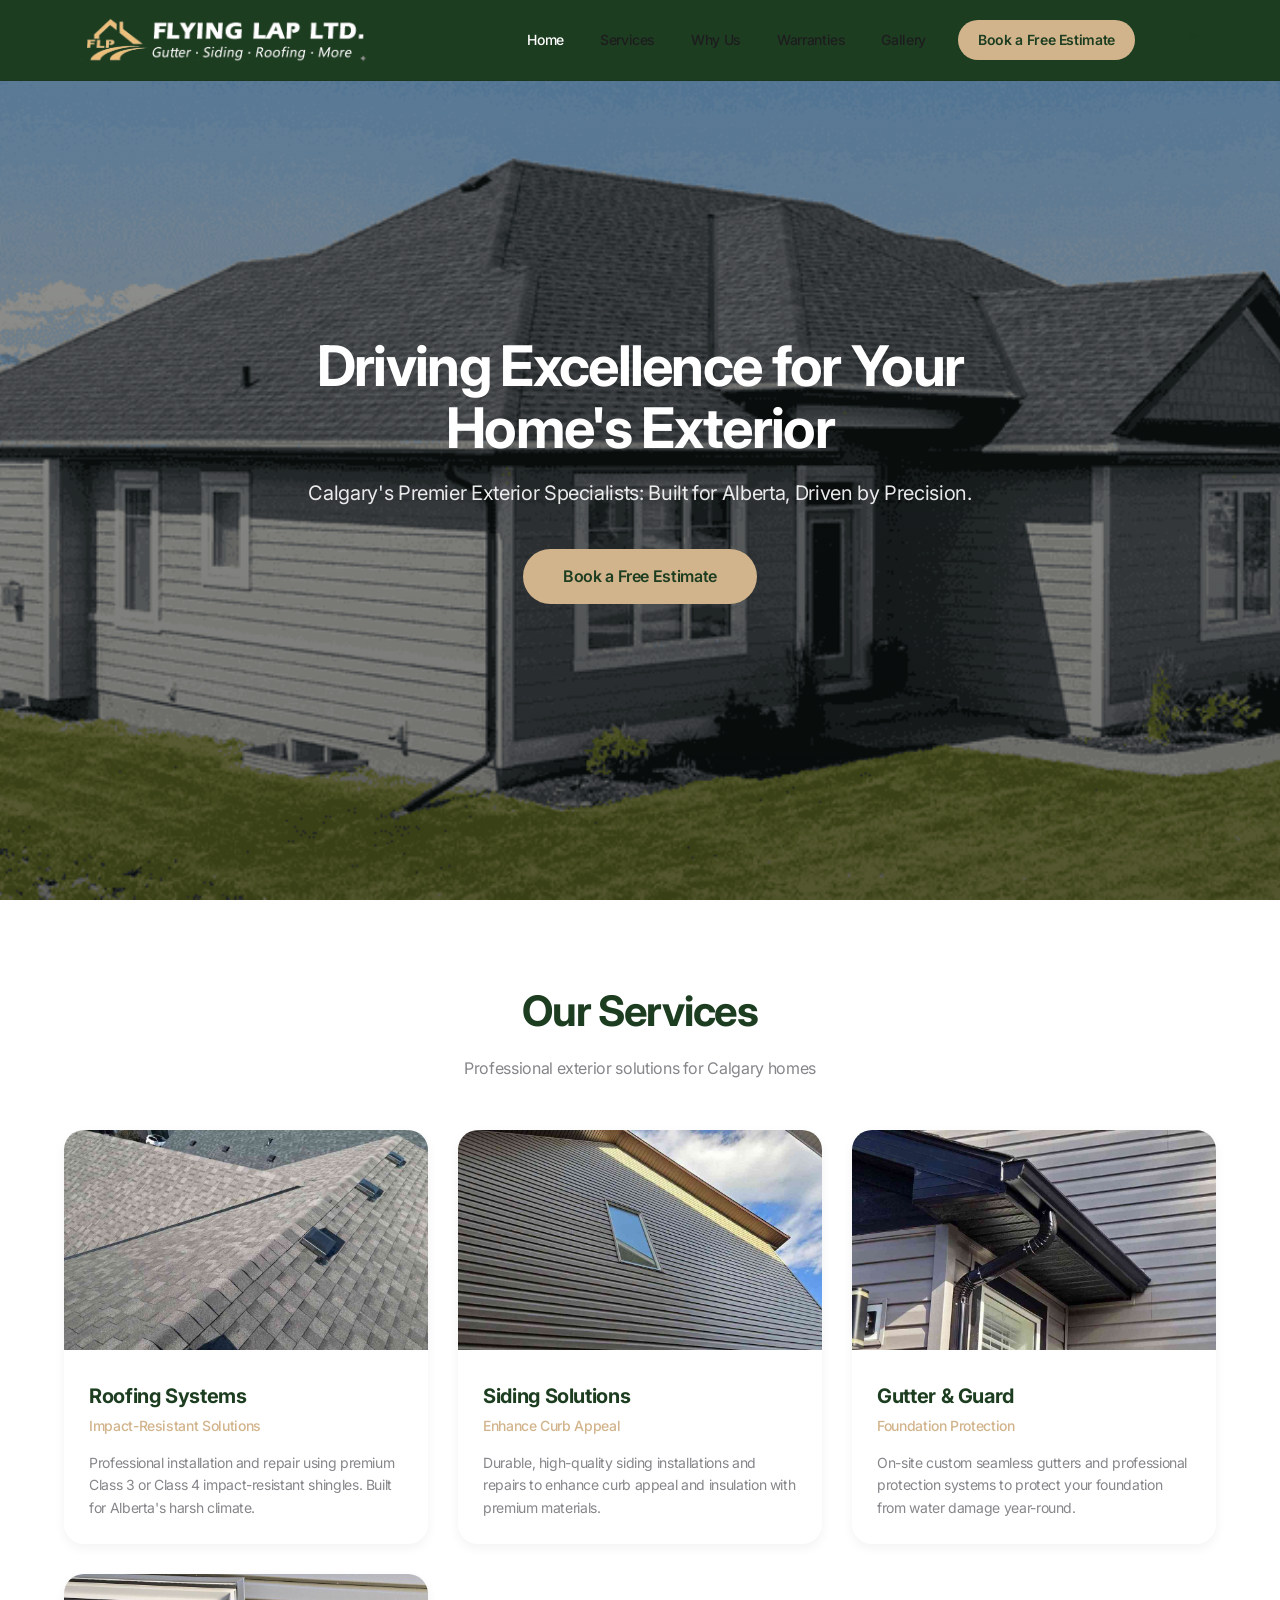
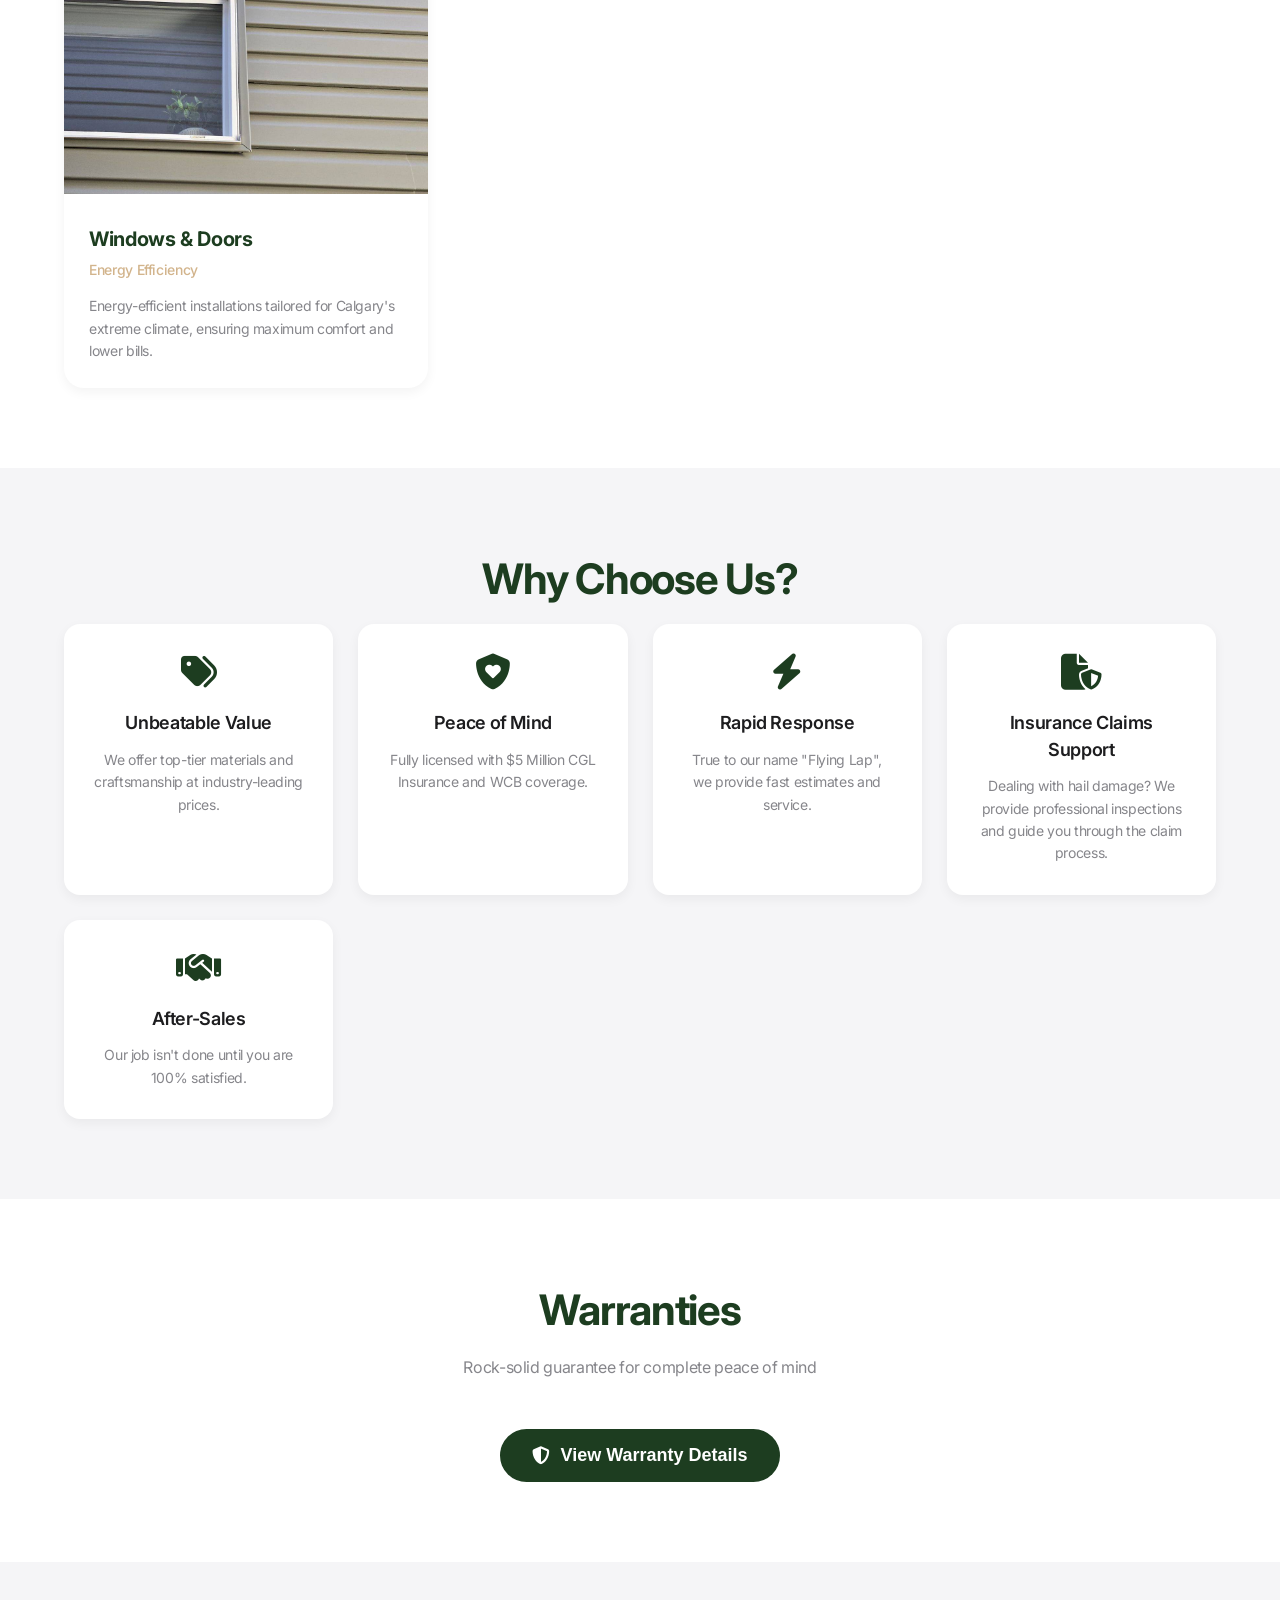
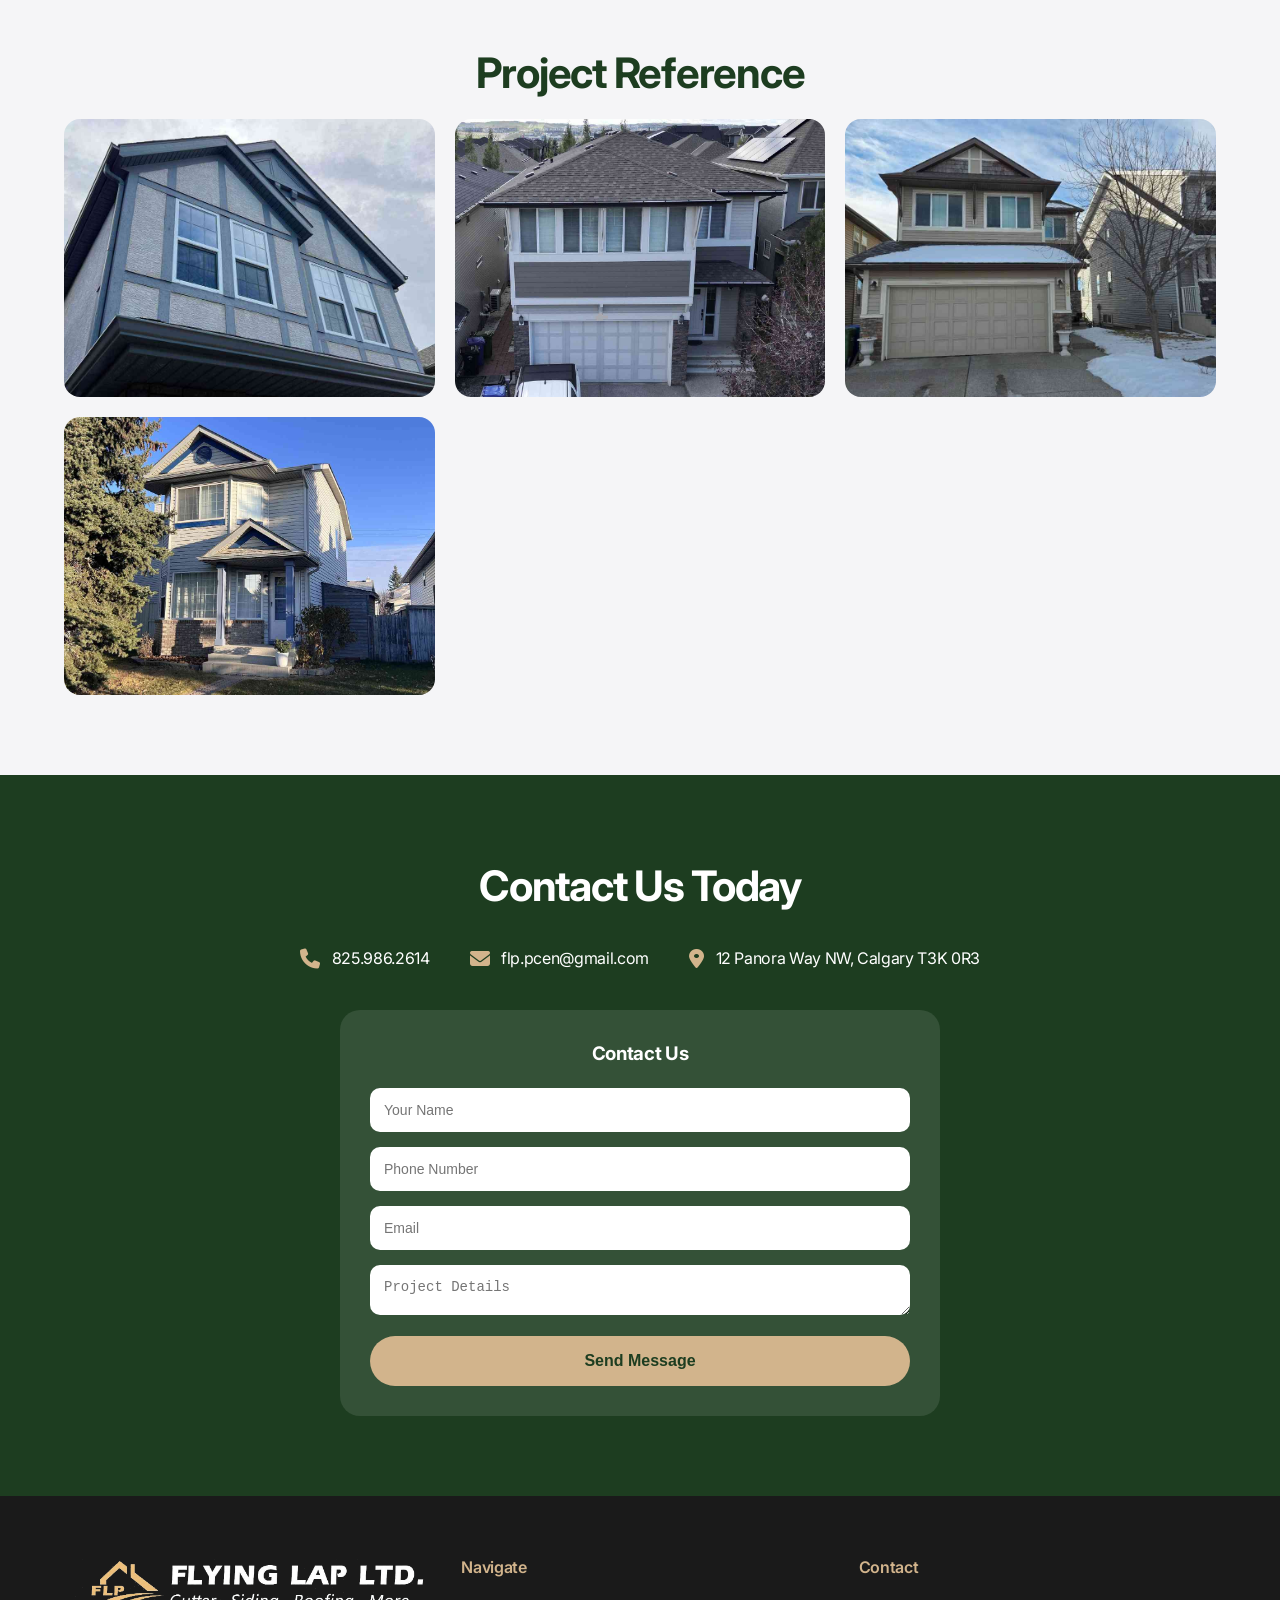
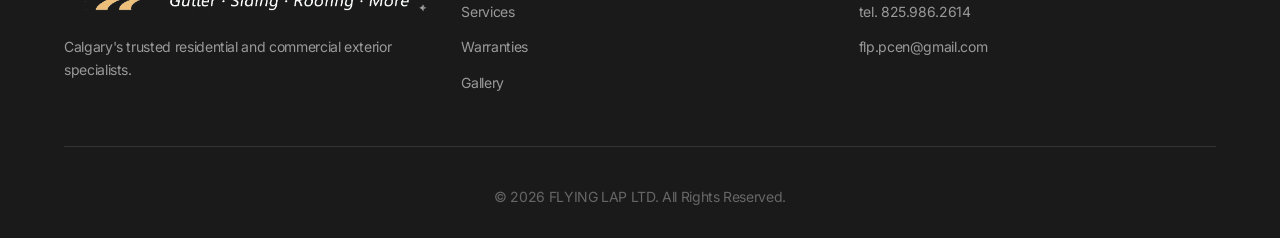
<file: index.html>
<!doctype html>
<html lang="en">
    <head>
        <meta charset="UTF-8" />
        <meta name="viewport" content="width=device-width, initial-scale=1.0" />
        <title>FLYING LAP LTD. | Gutters | Siding | Roofing | Calgary</title>
        
        <!-- SEO Meta Tags -->
        <meta name="description" content="Calgary's premier exterior specialists: roofing, siding, gutters, windows & doors. Licensed & insured with $5M CGL. Free estimates. Call 825.986.2614" />
        <meta name="keywords" content="Calgary roofing, gutters Calgary, siding contractors, window replacement, home exterior, Alberta roofing, Flying Lap Ltd." />
        <meta name="author" content="FLYING LAP LTD." />
        <meta name="robots" content="index, follow" />
        <meta name="geo.region" content="CA-AB" />
        <meta name="geo.placename" content="Calgary" />
        
        <!-- Open Graph / Facebook -->
        <meta property="og:type" content="website" />
        <meta property="og:url" content="https://flyinglap.ca/" />
        <meta property="og:title" content="FLYING LAP LTD. | Calgary Exterior Experts" />
        <meta property="og:description" content="Professional roofing, siding, gutters & windows. Free estimates. Call 825.986.2614" />
        <meta property="og:image" content="https://flyinglap.ca/Pic%20of%20website/Pic_Home.png" />
        
        <!-- Twitter -->
        <meta name="twitter:card" content="summary_large_image" />
        <meta name="twitter:title" content="FLYING LAP LTD. | Calgary Exterior Experts" />
        <meta name="twitter:description" content="Professional roofing, siding, gutters & windows. Free estimates." />
        
        <!-- Canonical URL -->
        <link rel="canonical" href="https://flyinglap.ca/" />
        
        <!-- Favicon -->
        <link rel="icon" type="image/png" href="Pic%20of%20website/logo1.png" />
        <link rel="preconnect" href="https://fonts.googleapis.com" />
        <link rel="preconnect" href="https://fonts.gstatic.com" crossorigin />
        <link
            href="https://fonts.googleapis.com/css2?family=Inter:wght@100;300;400;500;600;700;800&family=Noto+Sans+SC:wght@100;300;400;700&display=swap"
            rel="stylesheet"
        />
        <link
            rel="stylesheet"
            href="https://cdnjs.cloudflare.com/ajax/libs/font-awesome/6.4.0/css/all.min.css"
        />
        <style>
                    :root {--primary:#1d3d20;--accent:#d2b48c;--text-main:#1d1d1f;--text-muted:#86868b;--white:#ffffff;--bg-light:#f5f5f7;--glass-bg:rgba(255,255,255,0.72);--glass-blur:blur(20px)saturate(180%);--glass-border:rgba(0,0,0,0.08);--shadow-subtle:0 4px 12px rgba(0,0,0,0.05);--shadow-elevated:0 10px 30px rgba(0,0,0,0.08);--transition-apple:all 0.4s cubic-bezier(0.25,0.46,0.45,0.94)}
                    *{margin:0;padding:0;box-sizing:border-box}
                    html{scroll-behavior:smooth;font-family:"Inter","Noto Sans SC",-apple-system,BlinkMacSystemFont,"Segoe UI",Roboto,sans-serif;-webkit-font-smoothing:antialiased;color:var(--text-main);background-color:var(--white)}
                    body{line-height:1.47059;letter-spacing:-0.022em}
                    body.zh .en{display:none!important}
                    body:not(.zh) .cn{display:none!important}
                    .lang-switch{background:transparent;border:1px solid var(--primary);color:var(--primary);padding:8px 16px;border-radius:20px;cursor:pointer;font-weight:500;font-size:12px;margin-left:15px;transition:all 0.3s ease}
                    .lang-switch:hover{background:var(--primary);color:white}
                    .navbar{position:fixed;top:0;left:0;right:0;z-index:1000;background:var(--primary);backdrop-filter:var(--glass-blur);-webkit-backdrop-filter:var(--glass-blur);border-bottom:1px solid var(--glass-border);padding:15px 5%;display:flex;justify-content:space-between;align-items:center;transition:var(--transition-apple)}
                    .navbar.scrolled{background:var(--primary);padding:10px 5%;box-shadow:var(--shadow-elevated)}
                    .navbar .logo{display:flex;align-items:center;gap:12px}
                    .navbar .logo img{height:50px;width:auto;object-fit:contain}
                    .navbar .logo-text{display:flex;flex-direction:column;line-height:1.2}
                    .navbar .logo-main{font-size:18px;font-weight:700;color:var(--primary);letter-spacing:-0.02em}
                    .navbar .logo-sub{font-size:11px;font-weight:500;color:var(--text-muted);letter-spacing:0.1em}
                    .nav-links{display:flex;align-items:center;gap:8px}
                    .nav-links a{text-decoration:none;color:var(--text-main);font-size:14px;font-weight:500;padding:8px 14px;border-radius:8px;transition:var(--transition-apple)}
                    .nav-links a:hover,.nav-links a.active{background:var(--primary);color:white}
                    .nav-links .btn-quote{background:var(--accent);color:var(--primary);padding:10px 20px;border-radius:25px;font-weight:600;margin-left:10px}
                    .nav-links .btn-quote:hover,.nav-links .btn-quote.active{background:var(--primary);color:white}
                    .menu-toggle{display:none;background:none;border:none;font-size:24px;color:#ffffff;cursor:pointer}
                    .hero{min-height:100vh;display:flex;align-items:center;justify-content:center;text-align:center;padding:120px 5% 80px;background:linear-gradient(rgba(0,0,0,0.35),rgba(0,0,0,0.5)),url("Pic%20of%20website/Pic_Home.png") center/cover no-repeat}
                    .hero-content{max-width:800px;color:white}
                    .hero-content h1{font-size:clamp(32px,5vw,56px);font-weight:700;line-height:1.1;margin-bottom:20px;letter-spacing:-0.03em}
                    .hero-content .headline{font-size:clamp(16px,2vw,20px);margin-bottom:40px;opacity:0.9}
                    .hero-content .btn-quote{display:inline-block;background:var(--accent);color:var(--primary);padding:16px 40px;border-radius:50px;font-size:16px;font-weight:600;text-decoration:none;transition:var(--transition-apple)}
                    .hero-content .btn-quote:hover{background:white;transform:scale(1.05)}
                    .section{padding:80px 5%}
                    .section.bg-light{background:var(--bg-light)}
                    .section-title{font-size:clamp(28px,4vw,42px);font-weight:700;text-align:center;margin-bottom:15px;letter-spacing:-0.03em;color:var(--primary)}
                    .section-subtitle{text-align:center;color:var(--text-muted);font-size:16px;margin-bottom:50px}
                    .services-grid{display:grid;grid-template-columns:repeat(auto-fit,minmax(280px,1fr));gap:30px;max-width:1400px;margin:0 auto}
                    .service-card{background:white;border-radius:20px;overflow:hidden;box-shadow:var(--shadow-subtle);transition:var(--transition-apple)}
                    .service-card:hover{transform:translateY(-5px);box-shadow:var(--shadow-elevated)}
                    .service-card img{width:100%;height:220px;object-fit:cover}
                    .service-content{padding:25px}
                    .service-content h3{font-size:20px;font-weight:700;color:var(--primary);margin-bottom:5px}
                    .service-content h4{font-size:14px;font-weight:500;color:var(--accent);margin-bottom:15px}
                    .service-content p{font-size:14px;color:var(--text-muted);line-height:1.6}
                    .features-grid{display:grid;grid-template-columns:repeat(auto-fit,minmax(250px,1fr));gap:25px;max-width:1200px;margin:0 auto}
                    .feature-box{background:white;padding:30px;border-radius:16px;text-align:center;box-shadow:var(--shadow-subtle);transition:var(--transition-apple)}
                    .feature-box:hover{transform:translateY(-3px);box-shadow:var(--shadow-elevated)}
                    .feature-box i{font-size:36px;color:var(--primary);margin-bottom:20px}
                    .feature-box h3{font-size:18px;font-weight:600;margin-bottom:12px;color:var(--text-main)}
                    .feature-box p{font-size:14px;color:var(--text-muted);line-height:1.6}
                    .warranties-trigger{display:inline-flex;align-items:center;gap:10px;background:var(--primary);color:white;padding:16px 32px;border-radius:30px;font-size:18px;font-weight:600;cursor:pointer;border:none;transition:var(--transition-apple)}
                    .warranties-trigger:hover{background:var(--accent);color:var(--primary)}
                    .gallery-grid{display:grid;grid-template-columns:repeat(auto-fit,minmax(280px,1fr));gap:20px;max-width:1200px;margin:0 auto}
                    .gallery-item{position:relative;border-radius:16px;overflow:hidden;cursor:pointer;aspect-ratio:4/3}
                    .gallery-item img{width:100%;height:100%;object-fit:cover;transition:transform 0.5s ease}
                    .gallery-item:hover img{transform:scale(1.1)}
                    .gallery-overlay{position:absolute;inset:0;background:linear-gradient(to top,rgba(0,0,0,0.7),transparent);display:flex;align-items:flex-end;padding:20px;opacity:0;transition:opacity 0.3s ease}
                    .gallery-item:hover .gallery-overlay{opacity:1}
                    .gallery-overlay span{color:white;font-weight:600}
                    .contact-section{background:var(--primary);color:white;text-align:center}
                    .contact-section .section-title{color:white}
                    .contact-info{display:flex;justify-content:center;gap:40px;flex-wrap:wrap;margin-top:30px}
                    .contact-item{display:flex;align-items:center;gap:12px;font-size:16px}
                    .contact-item i{color:var(--accent);font-size:20px}
                    .contact-item a{color:white;text-decoration:none}
                    .footer{background:#1a1a1a;color:white;padding:60px 5% 30px}
                    .footer-content{display:grid;grid-template-columns:repeat(auto-fit,minmax(250px,1fr));gap:40px;max-width:1200px;margin:0 auto}
                    .footer-about .logo-wrapper{display:flex;align-items:center;gap:15px;margin-bottom:20px}
                    .footer-about .logo-wrapper img{height:60px;width:auto}
                    .footer-about .brand-name{font-size:20px;font-weight:700;letter-spacing:0.05em}
                    .footer-about p{font-size:14px;color:#999;line-height:1.6}
                    .footer-links h4{font-size:16px;font-weight:600;margin-bottom:20px;color:var(--accent)}
                    .footer-links ul{list-style:none}
                    .footer-links li{margin-bottom:12px}
                    .footer-links a{color:#999;text-decoration:none;font-size:14px;transition:color 0.3s}
                    .footer-links a:hover{color:white}
                    .footer-bottom{text-align:center;padding-top:40px;margin-top:40px;border-top:1px solid #333;font-size:14px;color:#666}
                    .modal-overlay{position:fixed;inset:0;background:rgba(0,0,0,0.95);display:none;z-index:2000;opacity:0;transition:opacity 0.3s ease}
                    .modal-overlay.active{display:block;opacity:1}
                    .modal-content{background:white;width:100%;height:100%;padding:0;margin:0;overflow-y:auto;border-radius:0;position:relative}
                    .modal-header{padding:20px 30px;background:var(--primary);color:white;display:flex;justify-content:space-between;align-items:center;position:sticky;top:0;z-index:10}
                    .modal-header h2{font-size:24px;font-weight:700;color:white}
                    .modal-close{background:none;border:none;font-size:32px;cursor:pointer;color:white;transition:color 0.3s;line-height:1}
                    .modal-close:hover{color:var(--accent)}
                    .modal-body{padding:0px}
                    .warranty-modal-item{background:var(--bg-light);border-radius:16px;padding:25px;margin-bottom:20px}
                    .warranty-modal-item:last-child{margin-bottom:0}
                    .warranty-modal-item h3{font-size:18px;font-weight:700;color:var(--primary);margin-bottom:15px;display:flex;align-items:center;gap:10px}
                    .warranty-modal-item .badge{background:var(--accent);color:var(--primary);padding:4px 12px;border-radius:20px;font-size:12px;font-weight:600}
                    .warranty-info-row{display:flex;gap:20px;margin-bottom:15px}
                    .warranty-info-row:last-child{margin-bottom:0}
                    .warranty-label{font-weight:600;color:var(--text-main);min-width:100px}
                    .warranty-value{color:var(--text-muted)}
                    .warranty-notes{margin-top:20px;padding-top:20px;border-top:1px solid #ddd;font-size:13px;color:var(--text-muted)}
                    .project-detail h3{font-size:32px;text-align:center;margin:20px 0;font-weight:700;color:white}
                    .project-detail{width:100%;height:100%;overflow-y:auto}
                    .project-detail .price-box{text-align:center;background:linear-gradient(135deg,#1a1a2e,#16213e);padding:25px 20px;margin:0;color:white;width:100%}
                    .project-detail .price-box .price{font-size:36px;font-weight:700;color:#4CAF50}
                    .project-detail .workscope-box{background:#f8f8f8;padding:20px;margin:0;width:100%}
                    .project-detail .workscope-box h4{font-size:20px;color:var(--primary);margin-bottom:15px}
                    .project-detail .workscope-box p{font-size:16px;line-height:1.8;color:#333;white-space:pre-line}
                    .project-detail .image-section{margin-bottom:30px}
                    .project-detail .image-section h4{font-size:24px;color:var(--primary);margin-bottom:20px;text-align:center}
                    .project-detail .image-section{width:100%}
                    .project-detail .ba-grid{display:block;margin:0;padding:0}
                    .project-detail .ba-grid > div{margin-bottom:5px}
                    .project-detail .ba-grid img{width:100%;height:auto;display:block;border-radius:0;max-height:none;object-fit:fill;background:#000}
                    .project-detail .ba-grid .label{position:absolute;bottom:15px;right:15px;background:rgba(0,0,0,0.8);color:white;padding:8px 20px;border-radius:8px;font-size:14px;font-weight:600}
                    .project-detail .ba-grid > div{position:relative;overflow:hidden}
            .ba-section{background:#f8f8f8;border-radius:16px;padding:0px;margin-bottom:30px}
            .ba-section h4{font-size:22px;text-align:left;margin-bottom:20px;color:var(--primary);font-weight:600;padding-bottom:12px;border-bottom:2px solid var(--accent)}
            .ba-grid{display:grid;grid-template-columns:1fr 1fr;gap:20px}
            .ba-item{border-radius:6px;overflow:hidden;aspect-ratio:16/9;box-shadow:0 8px 30px rgba(0,0,0,0.25);transition:transform 0.3s;position:relative}.ba-label{position:absolute;bottom:10px;left:10px;background:rgba(0,0,0,0.7);color:white;padding:5px 12px;border-radius:6px;font-size:13px;font-weight:500}
            .ba-item{border-radius:6px;overflow:hidden;aspect-ratio:16/9;box-shadow:0 8px 30px rgba(0,0,0,0.25);transition:transform 0.3s;position:relative}
            .ba-item:hover{transform:scale(1.02)}
            .ba-item img{width:100%;height:100%;object-fit:cover}
                    .gallery-project-item{border-radius:16px;overflow:hidden;cursor:pointer;position:relative}
                    .gallery-project-item img{width:100%;height:100%;object-fit:cover;transition:transform 0.4s ease}
                    .gallery-project-item:hover img{transform:scale(1.05)}
                    .gallery-project-item .project-label{position:absolute;bottom:0;left:0;right:0;padding:20px;background:linear-gradient(to top,rgba(0,0,0,0.8),transparent);color:white;font-weight:600}
                    @media(max-width:768px){.menu-toggle{display:block}.nav-links{position:fixed;top:70px;left:0;right:0;background:white;flex-direction:column;padding:20px;gap:10px;box-shadow:var(--shadow-elevated);display:none}.nav-links.active{display:flex}.nav-links a{width:100%;text-align:center}.nav-links .btn-quote{margin:10px 0 0}.hero-content h1{font-size:28px}.gallery-projects{grid-template-columns:1fr}.contact-info{flex-direction:column;align-items:center}}
        </style>


</head>
    <body>
        <nav class="navbar" id="navbar">
            <div class="logo">
                <img
                    src="Pic%20of%20website/logo1.png"
                    alt="FLYING LAP LTD."
                />
                
            </div>
            <button class="menu-toggle" onclick="toggleMenu()">
                <i class="fas fa-bars"></i>
            </button>
            <div class="nav-links" id="navLinks">
                <a href="#home" class="nav-link" data-section="home"
                    ><span class="en">Home</span><span class="cn">首页</span></a
                >
                <a href="#services" class="nav-link" data-section="services"
                    ><span class="en">Services</span
                    ><span class="cn">服务范围</span></a
                >
                <a href="#why-us" class="nav-link" data-section="why-us"
                    ><span class="en">Why Us</span
                    ><span class="cn">核心优势</span></a
                >
                <a href="#warranties" class="nav-link" data-section="warranties"
                    ><span class="en">Warranties</span
                    ><span class="cn">质量保证</span></a
                >
                <a href="#gallery" class="nav-link" data-section="gallery"
                    ><span class="en">Gallery</span
                    ><span class="cn">工程案例</span></a
                >
                <a
                    href="#contact"
                    class="btn-quote nav-link"
                    data-section="contact"
                    ><span class="en">Book a Free Estimate</span
                    ><span class="cn">预约免费估价</span></a
                >
                <button class="lang-switch" onclick="toggleLang()">中文</button>
            </div>
        </nav>
        <section class="hero" id="home">
            <div class="hero-content">
                <h1>
                    <span class="en"
                        >Driving Excellence for Your Home's Exterior</span
                    ><span class="cn">追求极致，守护您家</span>
                </h1>
                <p class="headline">
                    <span class="en"
                        >Calgary's Premier Exterior Specialists: Built for
                        Alberta, Driven by Precision.</span
                    ><span class="cn"
                        >卡尔加里全方位外墙专家：立足阿省环境，追求极致工艺。</span
                    >
                </p>
                <a href="#contact" class="btn-quote"
                    ><span class="en">Book a Free Estimate</span
                    ><span class="cn">预约免费估价</span></a
                >
            </div>
        </section>
        <section class="section" id="services">
            <h2 class="section-title">
                <span class="en">Our Services</span
                ><span class="cn">服务范围</span>
            </h2>
            <p class="section-subtitle">
                <span class="en"
                    >Professional exterior solutions for Calgary homes</span
                ><span class="cn"
                    >专业外墙解决方案，为卡尔加里住宅保驾护航</span
                >
            </p>
            <div class="services-grid">
                <div class="service-card">
                    <img loading="lazy" src="Pic%20of%20website/Pic_Roof.JPG" alt="Roofing" />
                    <div class="service-content">
                        <h3>
                            <span class="en">Roofing Systems</span
                            ><span class="cn">屋顶系统</span>
                        </h3>
                        <h4>
                            <span class="en">Impact-Resistant Solutions</span
                            ><span class="cn">抗冲击防护方案</span>
                        </h4>
                        <p>
                            <span class="en"
                                >Professional installation and repair using
                                premium Class 3 or Class 4 impact-resistant
                                shingles. Built for Alberta's harsh
                                climate.</span
                            ><span class="cn"
                                >专业安装与维修，采用优质 Class 3 或 Class 4
                                等级瓦片。专为阿省恶劣气候设计。</span
                            >
                        </p>
                    </div>
                </div>
                <div class="service-card">
                    <img loading="lazy" src="Pic%20of%20website/Pic_siding.jpg" alt="Siding" />
                    <div class="service-content">
                        <h3>
                            <span class="en">Siding Solutions</span
                            ><span class="cn">外墙方案</span>
                        </h3>
                        <h4>
                            <span class="en">Enhance Curb Appeal</span
                            ><span class="cn">提升建筑美感</span>
                        </h4>
                        <p>
                            <span class="en"
                                >Durable, high-quality siding installations and
                                repairs to enhance curb appeal and insulation
                                with premium materials.</span
                            ><span class="cn"
                                >高品质外墙安装与维修，提升房屋美感与隔热性能。用优质外墙材料改变您的家。</span
                            >
                        </p>
                    </div>
                </div>
                <div class="service-card">
                    <img
                        src="Pic%20of%20website/Pic_gutter.jpg"
                        alt="Gutters"
                    />
                    <div class="service-content">
                        <h3>
                            <span class="en">Gutter & Guard</span
                            ><span class="cn">排水及防护系统</span>
                        </h3>
                        <h4>
                            <span class="en">Foundation Protection</span
                            ><span class="cn">地基全效防护</span>
                        </h4>
                        <p>
                            <span class="en"
                                >On-site custom seamless gutters and
                                professional protection systems to protect your
                                foundation from water damage year-round.</span
                            ><span class="cn"
                                >现场定制无缝雨水槽及专业防落叶系统，全年守护您的房屋地基，杜绝水害。</span
                            >
                        </p>
                    </div>
                </div>
                <div class="service-card">
                    <img loading="lazy" src="Pic%20of%20website/Pic_win.jpg" alt="Windows" />
                    <div class="service-content">
                        <h3>
                            <span class="en">Windows & Doors</span
                            ><span class="cn">门窗工程</span>
                        </h3>
                        <h4>
                            <span class="en">Energy Efficiency</span
                            ><span class="cn">高效节能科技</span>
                        </h4>
                        <p>
                            <span class="en"
                                >Energy-efficient installations tailored for
                                Calgary's extreme climate, ensuring maximum
                                comfort and lower bills.</span
                            ><span class="cn"
                                >针对卡尔加里极端气候设计的节能门窗安装。节能门窗，带给您极致舒适感。</span
                            >
                        </p>
                    </div>
                </div>
            </div>
        </section>
        <section class="section bg-light" id="why-us">
            <h2 class="section-title">
                <span class="en">Why Choose Us?</span
                ><span class="cn">核心优势</span>
            </h2>
            <div class="features-grid">
                <div class="feature-box">
                    <i class="fa-solid fa-tags"></i>
                    <h3>
                        <span class="en">Unbeatable Value</span
                        ><span class="cn">无与伦比的价格优势</span>
                    </h3>
                    <p>
                        <span class="en"
                            >We offer top-tier materials and craftsmanship at
                            industry-leading prices.</span
                        ><span class="cn"
                            >在确保顶级材料与工艺的同时，提供极具竞争力的价格。</span
                        >
                    </p>
                </div>
                <div class="feature-box">
                    <i class="fa-solid fa-shield-heart"></i>
                    <h3>
                        <span class="en">Peace of Mind</span
                        ><span class="cn">安全保障</span>
                    </h3>
                    <p>
                        <span class="en"
                            >Fully licensed with $5 Million CGL Insurance and
                            WCB coverage.</span
                        ><span class="cn"
                            >500万加币商业责任险及WCB认证，全方位守护您的财产安全与施工安全。</span
                        >
                    </p>
                </div>
                <div class="feature-box">
                    <i class="fa-solid fa-bolt"></i>
                    <h3>
                        <span class="en">Rapid Response</span
                        ><span class="cn">极速响应</span>
                    </h3>
                    <p>
                        <span class="en"
                            >True to our name "Flying Lap", we provide fast
                            estimates and service.</span
                        ><span class="cn"
                            >诚如公司名"Flying
                            Lap"，我们提供极速报价与施工。</span
                        >
                    </p>
                </div>
                <div class="feature-box">
                    <i class="fa-solid fa-file-shield"></i>
                    <h3>
                        <span class="en">Insurance Claims Support</span
                        ><span class="cn">协助保险理赔</span>
                    </h3>
                    <p>
                        <span class="en"
                            >Dealing with hail damage? We provide professional
                            inspections and guide you through the claim
                            process.</span
                        ><span class="cn"
                            >遭受冰雹灾害？我们提供专业受损检查，协助您完成理赔流程。</span
                        >
                    </p>
                </div>
                <div class="feature-box">
                    <i class="fa-solid fa-handshake"></i>
                    <h3>
                        <span class="en">After-Sales</span
                        ><span class="cn">负责任的售后</span>
                    </h3>
                    <p>
                        <span class="en"
                            >Our job isn't done until you are 100%
                            satisfied.</span
                        ><span class="cn"
                            >服务不因完工而停止。我们承诺负责到底的售后保障。</span
                        >
                    </p>
                </div>
            </div>
        </section>
        <section class="section" id="warranties">
            <h2 class="section-title">
                <span class="en">Warranties</span
                ><span class="cn">质量保证</span>
            </h2>
            <p class="section-subtitle">
                <span class="en"
                    >Rock-solid guarantee for complete peace of mind</span
                ><span class="cn">每一份工程，都承载我们坚实的承诺</span>
            </p>
            <div style="text-align: center">
                <button
                    class="warranties-trigger"
                    onclick="openWarrantyModal()"
                >
                    <i class="fas fa-shield-alt"></i
                    ><span class="en">View Warranty Details</span
                    ><span class="cn">查看质保详情</span>
                </button>
            </div>
        </section>
        <section class="section bg-light" id="gallery">
            <h2 class="section-title">
                <span class="en">Project Reference</span
                ><span class="cn">工程案例</span>
            </h2>
            <div class="gallery-grid">
                <div class="gallery-item" onclick="openGalleryModal(1)">
                    <img
                        src="1/front.jpg"
                        alt="Project 1"
                    />
                    <div class="gallery-overlay">
                        <span>Project 1</span>
                    </div>
                </div>
                <div class="gallery-item" onclick="openGalleryModal(2)">
                    <img
                        src="2/front%20.jpg"
                        alt="Project 2"
                    />
                    <div class="gallery-overlay">
                        <span>Project 2</span>
                    </div>
                </div>
                <div class="gallery-item" onclick="openGalleryModal(3)">
                    <img
                        src="3/front.jpg"
                        alt="Project 3"
                    />
                    <div class="gallery-overlay">
                        <span>Project 3</span>
                    </div>
                </div>
                <div class="gallery-item" onclick="openGalleryModal(4)">
                    <img
                        src="4/front.jpg"
                        alt="Project 4"
                    />
                    <div class="gallery-overlay">
                        <span>Project 4</span>
                    </div>
                </div>
            </div>
        </section>
        <section class="section contact-section" id="contact">
            <h2 class="section-title">
                <span class="en">Contact Us Today</span
                ><span class="cn">立即联系我们</span>
            </h2>
            <div class="contact-info">
                <div class="contact-item">
                    <i class="fa-solid fa-phone"></i
                    ><a href="tel:8259862614">825.986.2614</a>
                </div>
                <div class="contact-item">
                    <i class="fa-solid fa-envelope"></i
                    ><a href="mailto:flp.pcen@gmail.com">flp.pcen@gmail.com</a>
                </div>
                <div class="contact-item">
                    <i class="fa-solid fa-location-dot"></i>
                    <p>12 Panora Way NW, Calgary T3K 0R3</p>
                </div>
            </div>
            
            <!-- Quote Form -->
            <div class="quote-form-wrapper" style="max-width:600px;margin:40px auto 0;padding:30px;background:rgba(255,255,255,0.1);border-radius:20px;max-height:80vh;overflow-y:auto;">
                <h3 style="margin-bottom:20px;color:white;text-align:center;">
                    <span class="en">Contact Us</span>
                    <span class="cn">联系我们</span>
                </h3>
                <form id="quoteForm" action="https://formspree.io/f/xeerbrde" method="POST" style="display:grid;gap:15px;">
                    <span class="en"><input type="text" name="name" placeholder="Your Name" required maxlength="100" style="padding:14px;border-radius:10px;border:none;font-size:14px;width:100%;" /></span>
                    <span class="cn"><input type="text" name="name" placeholder="您的姓名" maxlength="100" style="padding:14px;border-radius:10px;border:none;font-size:14px;width:100%;" /></span>
                    
                    <span class="en"><input type="tel" name="phone" placeholder="Phone Number" required maxlength="20" style="padding:14px;border-radius:10px;border:none;font-size:14px;width:100%;" /></span>
                    <span class="cn"><input type="tel" name="phone" placeholder="电话" maxlength="20" style="padding:14px;border-radius:10px;border:none;font-size:14px;width:100%;" /></span>
                    
                    <span class="en"><input type="email" name="email" placeholder="Email" maxlength="100" style="padding:14px;border-radius:10px;border:none;font-size:14px;width:100%;" /></span>
                    <span class="cn"><input type="email" name="email" placeholder="邮箱" maxlength="100" style="padding:14px;border-radius:10px;border:none;font-size:14px;width:100%;" /></span>
                    
                    <span class="en"><textarea name="message" rows="2" placeholder="Project Details" maxlength="1000" style="padding:14px;border-radius:10px;border:none;font-size:14px;resize:vertical;max-height:50px;overflow-y:auto;width:100%;"></textarea></span>
                    <span class="cn"><textarea name="message" rows="2" placeholder="项目详情" maxlength="1000" style="padding:14px;border-radius:10px;border:none;font-size:14px;resize:vertical;max-height:50px;overflow-y:auto;width:100%;"></textarea></span>
                    
                    <input type="hidden" name="service" value="" />
                    <button type="submit" class="btn-quote" style="background:var(--accent);color:var(--primary);padding:16px;border-radius:25px;font-weight:600;font-size:16px;border:none;cursor:pointer;transition:all 0.3s;">
                        <span class="en">Send Message</span><span class="cn">发送信息</span>
                    </button>
                </form>
                <div id="formResponse" style="margin-top:15px;text-align:center;display:none;"></div>
            </div>
        </section>
        <footer class="footer">
            <div class="footer-content">
                <div class="footer-about">
                    <div class="logo-wrapper">
                        <img
                            src="Pic%20of%20website/logo1.png"
                            alt="Flying Lap Ltd. Logo"
                        />
                    </div>
                    <p>
                        <span class="en"
                            >Calgary's trusted residential and commercial
                            exterior specialists.</span
                        ><span class="cn"
                            >卡尔加里备受信赖的住宅和商业外墙专家。</span
                        >
                    </p>
                </div>
                <div class="footer-links">
                    <h4>
                        <span class="en">Navigate</span
                        ><span class="cn">快速链接</span>
                    </h4>
                    <ul>
                        <li>
                            <a href="#services"
                                ><span class="en">Services</span
                                ><span class="cn">服务范围</span></a
                            >
                        </li>
                        <li>
                            <a href="#warranties"
                                ><span class="en">Warranties</span
                                ><span class="cn">质量保证</span></a
                            >
                        </li>
                        <li>
                            <a href="#gallery"
                                ><span class="en">Gallery</span
                                ><span class="cn">工程案例</span></a
                            >
                        </li>
                    </ul>
                </div>
                <div class="footer-links">
                    <h4>
                        <span class="en">Contact</span
                        ><span class="cn">联系我们</span>
                    </h4>
                    <ul>
                        <li><a href="tel:8259862614">tel. 825.986.2614</a></li>
                        <li>
                            <a href="mailto:flp.pcen@gmail.com"
                                >flp.pcen@gmail.com</a
                            >
                        </li>
                    </ul>
                </div>
            </div>
            <div class="footer-bottom">
                <p>&copy; 2026 FLYING LAP LTD. All Rights Reserved.</p>
            </div>
        </footer>
        <div class="modal-overlay" id="warrantyModal">
            <div class="modal-content">
                <div class="modal-header">
                    <h2>
                        <span class="en">Warranty Details</span
                        ><span class="cn">质保详情</span>
                    </h2>
                    <button class="modal-close" onclick="closeWarrantyModal()">
                        &times;
                    </button>
                </div>
                <div class="modal-body">
                    <div class="warranty-modal-item">
                        <h3>
                            <span class="en">* Material</span
                            ><span class="cn">* 材料质保</span>
                            <span class="badge">PREMIUM</span>
                        </h3>
                        <div class="warranty-info-row">
                            <span class="warranty-label"
                                ><span class="en">Coverage</span
                                ><span class="cn">覆盖范围</span>:</span
                            ><span class="warranty-value"
                                ><span class="en"
                                    >Shingles, Siding & Gutter
                                    Materials</span
                                ><span class="cn"
                                    >瓦片、外墙及雨水槽型材</span
                                ></span
                            >
                        </div>
                        <div class="warranty-info-row">
                            <span class="warranty-label"
                                ><span class="en">Duration</span
                                ><span class="cn">时长</span>:</span
                            ><span class="warranty-value"
                                ><span class="en">10-20 Years / Lifetime</span
                                ><span class="cn">10-20年或有限终身</span></span
                            >
                        </div>
                    </div>
                    <div class="warranty-modal-item">
                        <h3>
                            <span class="en"
                                >** Workmanship (Roofing & Windows)</span
                            ><span class="cn">** 施工质保 (屋顶及门窗)</span>
                            <span class="badge">EXPERT</span>
                        </h3>
                        <div class="warranty-info-row">
                            <span class="warranty-label"
                                ><span class="en">Coverage</span
                                ><span class="cn">覆盖范围</span>:</span
                            ><span class="warranty-value"
                                ><span class="en"
                                    >Roofing & Windows Installation</span
                                ><span class="cn"
                                    >屋顶及门窗安装工程</span
                                ></span
                            >
                        </div>
                        <div class="warranty-info-row">
                            <span class="warranty-label"
                                ><span class="en">Duration</span
                                ><span class="cn">时长</span>:</span
                            ><span class="warranty-value"
                                ><span class="en">5 Years</span
                                ><span class="cn">5年</span></span
                            >
                        </div>
                    </div>
                    <div class="warranty-modal-item">
                        <h3>
                            <span class="en">** Workmanship (Gutter & Siding)</span
                            ><span class="cn">** 施工质保 (雨水槽及外墙)</span>
                            <span class="badge">GUARANTEED</span>
                        </h3>
                        <div class="warranty-info-row">
                            <span class="warranty-label"
                                ><span class="en">Coverage</span
                                ><span class="cn">覆盖范围</span>:</span
                            ><span class="warranty-value"
                                ><span class="en"
                                    >Gutter & Siding Installation</span
                                ><span class="cn"
                                    >雨水槽及外墙安装工程</span
                                ></span
                            >
                        </div>
                        <div class="warranty-info-row">
                            <span class="warranty-label"
                                ><span class="en">Duration</span
                                ><span class="cn">时长</span>:</span
                            ><span class="warranty-value"
                                ><span class="en">2 Years</span
                                ><span class="cn">2年</span></span
                            >
                        </div>
                    </div>
                    <div class="warranty-notes">
                        <p>
                            <span class="en"
                                >* Material backed by manufacturer. **
                                Workmanship backed by FLYING LAP LTD.</span
                            ><span class="cn"
                                >* 材料质保由制造商提供。** 施工质保由 FLYING
                                LAP LTD. 承担。</span
                            >
                        </p>
                    </div>
                </div>
            </div>
        </div>
        <div class="modal-overlay" id="galleryModal">
            <div class="modal-content">
                <div class="modal-header">
                    <h2>
                        <span class="en">Select Project</span
                        ><span class="cn">选择项目</span>
                    </h2>
                    <button class="modal-close" onclick="closeGalleryModal()">
                        &times;
                    </button>
                </div>
                <div class="modal-body">
                    <div class="gallery-projects">
                        <div class="gallery-project-item">
                            <img
                                src="Pic%20of%20website/front.jpg"
                                alt="P1"
                            />
                            <div class="project-label">Roof B4</div>
                        </div>
                        <div class="gallery-project-item">
                            <img
                                src="Pic%20of%20website/Roof%20after.JPG"
                                alt="P2"
                            />
                            <div class="project-label">Roof After</div>
                        </div>
                        <div class="gallery-project-item">
                            <img
                                src="Pic%20of%20website/Roof%20after_2.png"
                                alt="P3"
                            />
                            <div class="project-label">Roof After 2</div>
                        </div>
                        <div class="gallery-project-item">
                            <img
                                src="Pic%20of%20website/Roof%20after_3.JPG"
                                alt="P4"
                            />
                            <div class="project-label">Roof After 3</div>
                        </div>
                    </div>
                </div>
            </div>
        </div>
        <script>
            // Quote Form Handler
            document.getElementById('quoteForm').addEventListener('submit', function(e) {
                e.preventDefault();
                var form = this;
                var response = document.getElementById('formResponse');
                var btn = form.querySelector('button[type="submit"]');
                var isZh = document.body.classList.contains('zh');
                
                // Collect form data - only visible fields
                var formData = new FormData();
                var nameField = isZh ? form.querySelector('span.cn input[name="name"]') : form.querySelector('span.en input[name="name"]');
                var phoneField = isZh ? form.querySelector('span.cn input[name="phone"]') : form.querySelector('span.en input[name="phone"]');
                var emailField = isZh ? form.querySelector('span.cn input[name="email"]') : form.querySelector('span.en input[name="email"]');
                var msgField = isZh ? form.querySelector('span.cn textarea[name="message"]') : form.querySelector('span.en textarea[name="message"]');
                
                var name = nameField ? nameField.value.trim() : '';
                var phone = phoneField ? phoneField.value.trim() : '';
                var email = emailField ? emailField.value.trim() : '';
                var message = msgField ? msgField.value.trim() : '';
                
                // Basic validation
                if (!name) {
                    response.style.display = 'block';
                    response.innerHTML = '<div style="background:rgba(244,67,54,0.2);color:#f44336;padding:15px;border-radius:10px;">' + (isZh ? '请填写姓名' : 'Please enter your name') + '</div>';
                    return;
                }
                if (!phone) {
                    response.style.display = 'block';
                    response.innerHTML = '<div style="background:rgba(244,67,54,0.2);color:#f44336;padding:15px;border-radius:10px;">' + (isZh ? '请填写电话' : 'Please enter your phone number') + '</div>';
                    return;
                }
                // Phone format check
                var phoneRegex = /^[\d\s\-\+\(\)]{7,20}$/;
                if (!phoneRegex.test(phone)) {
                    response.style.display = 'block';
                    response.innerHTML = '<div style="background:rgba(244,67,54,0.2);color:#f44336;padding:15px;border-radius:10px;">' + (isZh ? '请输入有效的电话号码' : 'Please enter a valid phone number') + '</div>';
                    return;
                }
                // Email validation (optional but check format if provided)
                if (email && !/^[^\s@]+@[^\s@]+\.[^\s@]+$/.test(email)) {
                    response.style.display = 'block';
                    response.innerHTML = '<div style="background:rgba(244,67,54,0.2);color:#f44336;padding:15px;border-radius:10px;">' + (isZh ? '请输入有效的邮箱地址' : 'Please enter a valid email address') + '</div>';
                    return;
                }
                
                formData.append('name', name);
                formData.append('phone', phone);
                formData.append('email', email);
                formData.append('message', message);
                formData.append('service', '');
                
                // Show loading state
                btn.disabled = true;
                btn.innerHTML = '<i class="fas fa-spinner fa-spin"></i> Sending...';
                
                // Submit to Formspree (AJAX mode)
                fetch('https://formspree.io/f/xeerbrde', {
                    method: 'POST',
                    headers: {
                        'Accept': 'application/json',
                        'Content-Type': 'application/x-www-form-urlencoded',
                    },
                    body: new URLSearchParams(formData).toString()
                })
                .then(function(res) {
                    if (res.ok) {
                        response.style.display = 'block';
                        var isZh = document.body.classList.contains('zh');
                        response.innerHTML = '<div style="background:rgba(76,175,80,0.2);color:#4CAF50;padding:15px;border-radius:10px;">' +
                            '<i class="fas fa-check-circle"></i> ' + (isZh ? '谢谢！我们会在24小时内与您联系。' : 'Thank you! We will contact you within 24 hours.') +
                            '</div>';
                        form.reset();
                    } else {
                        throw new Error('Formspree error');
                    }
                })
                .catch(function(err) {
                    response.style.display = 'block';
                    response.innerHTML = '<div style="background:rgba(244,67,54,0.2);color:#f44336;padding:15px;border-radius:10px;">Error. Please try again.</div>';
                })
                .finally(function() {
                    btn.disabled = false;
                    var isZh = document.body.classList.contains('zh');
                    btn.innerHTML = isZh ? '发送信息' : 'Send Message';
                });
            });
            
            function toggleLang() {
                document.body.classList.toggle("zh");
                var b = document.querySelector(".lang-switch");
                b.textContent = document.body.classList.contains("zh")
                    ? "EN"
                    : "中文";
            }
            window.addEventListener("scroll", function () {
                var n = document.getElementById("navbar");
                if (window.scrollY > 20) {
                    n.classList.add("scrolled");
                } else {
                    n.classList.remove("scrolled");
                }
                var s = document.querySelectorAll("section[id]"),
                    l = window.scrollY + 100;
                s.forEach(function (e) {
                    var t = e.offsetTop,
                        h = e.offsetHeight;
                    if (l >= t && l < t + h) {
                        document
                            .querySelectorAll(".nav-link")
                            .forEach(function (a) {
                                a.classList.remove("active");
                            });
                        var n = document.querySelector(
                            '.nav-link[data-section="' + e.id + '"]',
                        );
                        if (n) n.classList.add("active");
                    }
                });
            });
            function toggleMenu() {
                document.getElementById("navLinks").classList.toggle("active");
            }
            // Close menu when clicking outside
            document.addEventListener('click', function(e) {
                var nav = document.getElementById('navLinks');
                var toggle = document.querySelector('.menu-toggle');
                if (nav.classList.contains('active') && !nav.contains(e.target) && !toggle.contains(e.target)) {
                    nav.classList.remove('active');
                }
            });
            function openWarrantyModal() {
                document
                    .getElementById("warrantyModal")
                    .classList.add("active");
                document.body.style.overflow = "hidden";
            }
            function closeWarrantyModal() {
                document
                    .getElementById("warrantyModal")
                    .classList.remove("active");
                document.body.style.overflow = "";
            }
            function openGalleryModal(project) {
                var projects = {
                    1: {
                        name: "Project 1",
                        workscope: "Replace all ridges and valleys of roof - approx. 200LF\nReplace severely damaged roof shingles - approx. 5SQ\nReplace all gutters and downspouts - approx. 280LF\n\nTotal Value: approx. CAD $8,000",
                        workscope_zh: "更换所有屋脊和山谷排水 - 约200LF\n更换严重损坏的屋瓦 - 约5SQ\n更换所有排水槽和落水管 - 约280LF\n\n总价值: 约CAD $8,000",
                        price: "CAD $8,000",
                        before: [
                            "1/Roof B4.jpg",
                            "1/Gutter_B4.jpg",
                        ],
                        after: [
                            "1/Roof after.jpg",
                            "1/Gutter after.jpg",
                        ],
                    },
                    2: {
                        name: "Project 2",
                        workscope: "Replace entired roof - approx. 24SQ\nReplace vinyl siding of 2 sides - approx. 2100SF\nReplace all gutters and downspouts - approx. 250LF\nFix damaged window frames - 3x\n\nTotal Value: approx. CAD 28,000",
                        workscope_zh: "更换整个屋顶 - 约24SQ\n更换两面乙烯基壁板 - 约2100SF\n更换所有排水槽和落水管 - 约250LF\n修复损坏的窗框 - 3个\n\n总价值: 约CAD $28,000",
                        price: "CAD $28,000",
                        before: [
                            "2/Roof B4_1.jpg",
                            "2/Roof B4_2.jpg",
                            "2/Roof B4_3.jpg",
                            "2/siding b4_1.jpg",
                            "2/siding b4_2.jpg",
                            "2/gutter b4_1.jpg",
                            "2/gutter b4_2.jpg",
                        ],
                        after: [
                            "2/Roof after_1.jpg",
                            "2/Roof after_2.jpg",
                            "2/Roof after_3.jpg",
                            "2/siding after_1.jpg",
                            "2/siding after_2.jpg",
                            "2/gutter after_1.jpg",
                            "2/gutter after_2.jpg",
                        ],
                    },
                    3: {
                        name: "Project 3",
                        workscope: "Replace entired roof - approx. 23.5SQ\nReplace vinyl siding of 2 sides - approx. 1500SF\nReplace all gutters and downspouts - approx. 230LF\n\nTotal Value: approx. CAD 27,000",
                        workscope_zh: "更换整个屋顶 - 约23.5SQ\n更换两面乙烯基壁板 - 约1500SF\n更换所有排水槽和落水管 - 约230LF\n\n总价值: 约CAD $27,000",
                        price: "CAD $27,000",
                        before: [
                            "3/roof b4_1.jpg",
                            "3/roof b4_2.jpg",
                            "3/Siding b4_1.jpg",
                            "3/siding b4_2.jpg",
                            "3/gutter b4_1.jpg",
                            "3/gutter b4_2.jpg",
                        ],
                        after: [
                            "3/Roof after_2.jpg",
                            "3/roof after_1.jpg",
                            "3/Siding after_1.jpg",
                            "3/Siding after_2.jpg",
                            "3/gutter after_1.jpg",
                            "3/gutter after_2.jpg",
                        ],
                    },
                    4: {
                        name: "Project 4",
                        workscope: "Replace entired roof - approx. 13SQ\nReplace vinyl siding of 1 side - approx. 1300SF\nReplace all gutters and downspouts - approx. 250LF\nFix damaged window frames - 3x\n\nTotal Value: approx. CAD 19,000",
                        workscope_zh: "更换整个屋顶 - 约13SQ\n更换一面乙烯基壁板 - 约1300SF\n更换所有排水槽和落水管 - 约250LF\n修复损坏的窗框 - 3个\n\n总价值: 约CAD $19,000",
                        price: "CAD $19,000",
                        before: [
                            "4/roof b4_1.jpg",
                            "4/roof b4_2.jpg",
                            "4/siding b4_1.jpg",
                            "4/siding b4_2.jpg",
                            "4/gutter b4_1.jpg",
                            "4/gutter b4_2.jpg",
                        ],
                        after: [
                            "4/roof after.jpg",
                            "4/roof after.jpg",
                            "4/siding after_1.jpg",
                            "4/siding after_2.jpg",
                            "4/gutter after_1.jpg",
                            "4/gutter after_2.jpg",
                        ],
                    },
                };
                var p = projects[project] || projects[1];
                var html = '<div class="project-detail" style="max-width:900px;margin:0 auto;">';
                
                // Header with title
                // Header with title
                var isZh = document.body.classList.contains('zh');
                
                // Work details
                html += '<div class="workscope-box">';
                html += '<h4>📋 ' + (isZh ? '工程详情' : 'Work Details') + '</h4>';
                html += '<p>' + (isZh && p.workscope_zh ? p.workscope_zh : (p.workscope || '')) + '</p>';
                html += '</div>';
                
                // Multiple image pairs - Roofing, Siding, Guttering
                for (var i = 0; i < p.before.length; i++) {
                    var sectionName = (isZh ? '图片' : 'Image ') + (i + 1);
                    html += '<div class="image-section">';
                    html += '<h4>' + sectionName + '</h4>';
                    html += '<div class="ba-grid">';
                    html += '<div><img loading="lazy" src="' + p.before[i] + '" alt="Before"><span class="label" style="background:rgba(0,0,0,0.8);color:#ff6b6b;">' + (isZh ? '之前' : 'BEFORE') + '</span></div>';
                    html += '<div><img loading="lazy" src="' + p.after[i] + '" alt="After"><span class="label" style="background:rgba(76,175,80,0.95);color:white;">' + (isZh ? '之后' : 'AFTER') + '</span></div>';
                    html += '</div></div>';
                }
                
                
                document.querySelector("#galleryModal .modal-body").innerHTML =
                    html;
                document.getElementById("galleryModal").classList.add("active");
                document.body.style.overflow = "hidden";
                document.querySelector(
                    "#galleryModal .modal-header h2 span",
                ).textContent = p.name;
            }
            function closeGalleryModal() {
                document
                    .getElementById("galleryModal")
                    .classList.remove("active");
                document.body.style.overflow = "";
            }
            document
                .getElementById("warrantyModal")
                .addEventListener("click", function (e) {
                    if (e.target === this) closeWarrantyModal();
                });
            document
                .getElementById("galleryModal")
                .addEventListener("click", function (e) {
                    if (e.target === this) closeGalleryModal();
                });
            document.addEventListener("keydown", function (e) {
                if (e.key === "Escape") {
                    closeWarrantyModal();
                    closeGalleryModal();
                }
            });
        </script>
    <script>
if ('serviceWorker' in navigator) {
    navigator.serviceWorker.register('/sw.js').then(reg => console.log('SW registered')).catch(err => console.log('SW registration failed'));
}
</script>
</body>
</html>
</file>
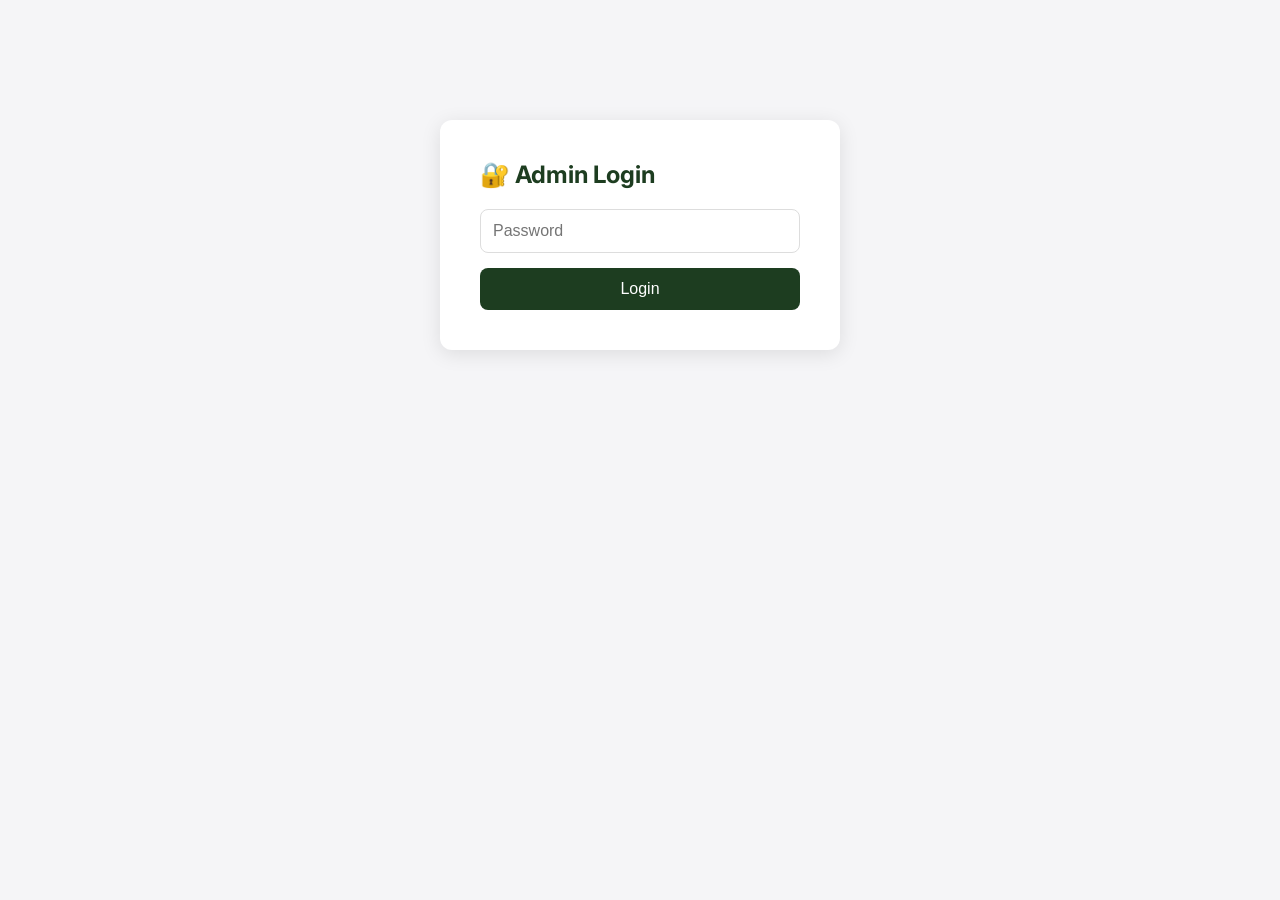
<file: admin.html>
<!DOCTYPE html>
<html lang="en">
<head>
    <meta charset="UTF-8">
    <meta name="viewport" content="width=device-width, initial-scale=1.0">
    <title>Orders - FLYING LAP LTD.</title>
    <link href="https://fonts.googleapis.com/css2?family=Inter:wght@400;500;600;700&display=swap" rel="stylesheet">
    <style>
        :root {
            --primary: #1d3d20;
            --accent: #d2b48c;
            --danger: #dc3545;
            --success: #28a745;
        }
        * { margin: 0; padding: 0; box-sizing: border-box; }
        body {
            font-family: 'Inter', sans-serif;
            background: #f5f5f7;
            min-height: 100vh;
            padding: 20px;
        }
        .container {
            max-width: 1000px;
            margin: 0 auto;
        }
        .header {
            background: var(--primary);
            color: white;
            padding: 20px 30px;
            border-radius: 12px;
            margin-bottom: 20px;
            display: flex;
            justify-content: space-between;
            align-items: center;
        }
        .header h1 { font-size: 24px; }
        .btn-logout {
            background: rgba(255,255,255,0.2);
            color: white;
            border: none;
            padding: 8px 16px;
            border-radius: 6px;
            cursor: pointer;
        }
        
        /* Login Form */
        .login-box {
            background: white;
            padding: 40px;
            border-radius: 12px;
            max-width: 400px;
            margin: 100px auto;
            box-shadow: 0 4px 20px rgba(0,0,0,0.1);
        }
        .login-box h2 {
            margin-bottom: 20px;
            color: var(--primary);
        }
        .login-box input {
            width: 100%;
            padding: 12px;
            margin-bottom: 15px;
            border: 1px solid #ddd;
            border-radius: 8px;
            font-size: 16px;
        }
        .login-box button {
            width: 100%;
            padding: 12px;
            background: var(--primary);
            color: white;
            border: none;
            border-radius: 8px;
            font-size: 16px;
            cursor: pointer;
        }
        .login-box button:hover { background: #2a5230; }
        .error { color: var(--danger); margin-bottom: 15px; display: none; }
        
        /* Orders Table */
        .orders-box {
            background: white;
            border-radius: 12px;
            overflow: hidden;
            box-shadow: 0 4px 20px rgba(0,0,0,0.1);
            display: none;
            overflow-x: auto;
        }
        .orders-table {
            width: 100%;
            min-width: 600px;
            border-collapse: collapse;
        }
        .orders-table th {
            background: var(--primary);
            color: white;
            padding: 15px;
            text-align: left;
            font-weight: 600;
        }
        .orders-table td {
            padding: 15px;
            border-bottom: 1px solid #eee;
        }
        .orders-table tr:hover { background: #f9f9f9; }
        .order-id { 
            font-family: monospace; 
            background: #f0f0f0;
            padding: 4px 8px;
            border-radius: 4px;
            font-size: 12px;
        }
        .order-service {
            display: inline-block;
            background: var(--accent);
            color: var(--primary);
            padding: 4px 10px;
            border-radius: 20px;
            font-size: 12px;
            font-weight: 500;
        }
        .order-date {
            color: #666;
            font-size: 13px;
        }
        .order-message {
            max-height: 30px;
            overflow: hidden;
            cursor: pointer;
            position: relative;
        }
        .order-message:hover {
            background: #f0f0f0;
        }
        .modal {
            display: none;
            position: fixed;
            top: 0; left: 0; right: 0; bottom: 0;
            background: rgba(0,0,0,0.5);
            z-index: 1000;
            align-items: center;
            justify-content: center;
        }
        .modal.active { display: flex; }
        .modal-content {
            background: white;
            padding: 30px;
            border-radius: 12px;
            max-width: 500px;
            max-height: 70vh;
            overflow-y: auto;
            word-break: break-word;
        }
        .modal h3 { margin-bottom: 15px; color: var(--primary); }
        .modal-close {
            margin-top: 20px;
            padding: 10px 20px;
            background: var(--primary);
            color: white;
            border: none;
            border-radius: 6px;
            cursor: pointer;
        }
        .empty {
            text-align: center;
            padding: 40px;
            color: #666;
        }
    </style>
</head>
<body>
    <div class="container">
        <!-- Login Form -->
        <div class="login-box" id="loginBox">
            <h2>🔐 Admin Login</h2>
            <div class="error" id="errorMsg">Incorrect password</div>
            <input type="password" id="password" placeholder="Password" />
            <button onclick="login()">Login</button>
        </div>
        
        <!-- Orders List -->
        <div class="orders-box" id="ordersBox">
            <div class="header">
                <h1>📋 Orders</h1>
                <button class="btn-logout" onclick="logout()">Logout</button>
            </div>
            <table class="orders-table">
                <thead>
                    <tr>
                        <th>Date</th>
                        <th>Name</th>
                        <th>Phone</th>
                        <th>Email</th>
                        <th>Service</th>
                        <th>Message</th>
                    </tr>
                </thead>
                <tbody id="ordersBody">
                </tbody>
            </table>
        </div>
        
        <!-- Message Modal -->
        <div class="modal" id="msgModal">
            <div class="modal-content">
                <h3>📝 Message</h3>
                <div id="msgContent"></div>
                <button class="modal-close" onclick="closeModal()">Close</button>
            </div>
        </div>
    </div>
    
    <script>
        const password = localStorage.getItem('admin_pwd') || '';
        
        if (password === '1q2w3e4r') {
            showOrders();
        }
        
        function login() {
            const pwd = document.getElementById('password').value;
            if (pwd === '1q2w3e4r') {
                localStorage.setItem('admin_pwd', pwd);
                showOrders();
            } else {
                document.getElementById('errorMsg').style.display = 'block';
            }
        }
        
        function logout() {
            localStorage.removeItem('admin_pwd');
            location.reload();
        }
        
        function showOrders() {
            document.getElementById('loginBox').style.display = 'none';
            document.getElementById('ordersBox').style.display = 'block';
            loadOrders();
        }
        
        function loadOrders() {
            fetch('/api/orders?password=1q2w3e4r')
                .then(res => res.json())
                .then(orders => {
                    // Sort by date descending
                    orders.sort((a, b) => new Date(b.created_at) - new Date(a.created_at));
                    
                    const tbody = document.getElementById('ordersBody');
                    if (orders.length === 0) {
                        tbody.innerHTML = '<tr><td colspan="7" class="empty">No orders yet</td></tr>';
                        return;
                    }
                    tbody.innerHTML = orders.map((o, idx) => `
                        <tr>
                            <td class="order-date">${o.created_at}</td>
                            <td>${o.name || '-'}</td>
                            <td>${o.phone || '-'}</td>
                            <td>${o.email || '-'}</td>
                            <td><span class="order-service">${o.service || '-'}</span></td>
                            <td><div class="order-message" data-msg="${encodeURIComponent(o.message || '')}" onclick="showMessage(${idx})">${o.message || '-'}</div></td>
                        </tr>
                    `).join('');
                    
                    // Store orders globally for modal
                    window.ordersData = orders;
                })
                .catch(err => {
                    console.error(err);
                });
        }
        
        function showMessage(idx) {
            const msg = window.ordersData[idx]?.message || '-';
            document.getElementById('msgContent').textContent = msg;
            document.getElementById('msgModal').classList.add('active');
        }
        
        function closeModal() {
            document.getElementById('msgModal').classList.remove('active');
        }
        
        // Enter key to login
        document.getElementById('password').addEventListener('keypress', e => {
            if (e.key === 'Enter') login();
        });
    </script>
</body>
</html>
</file>
